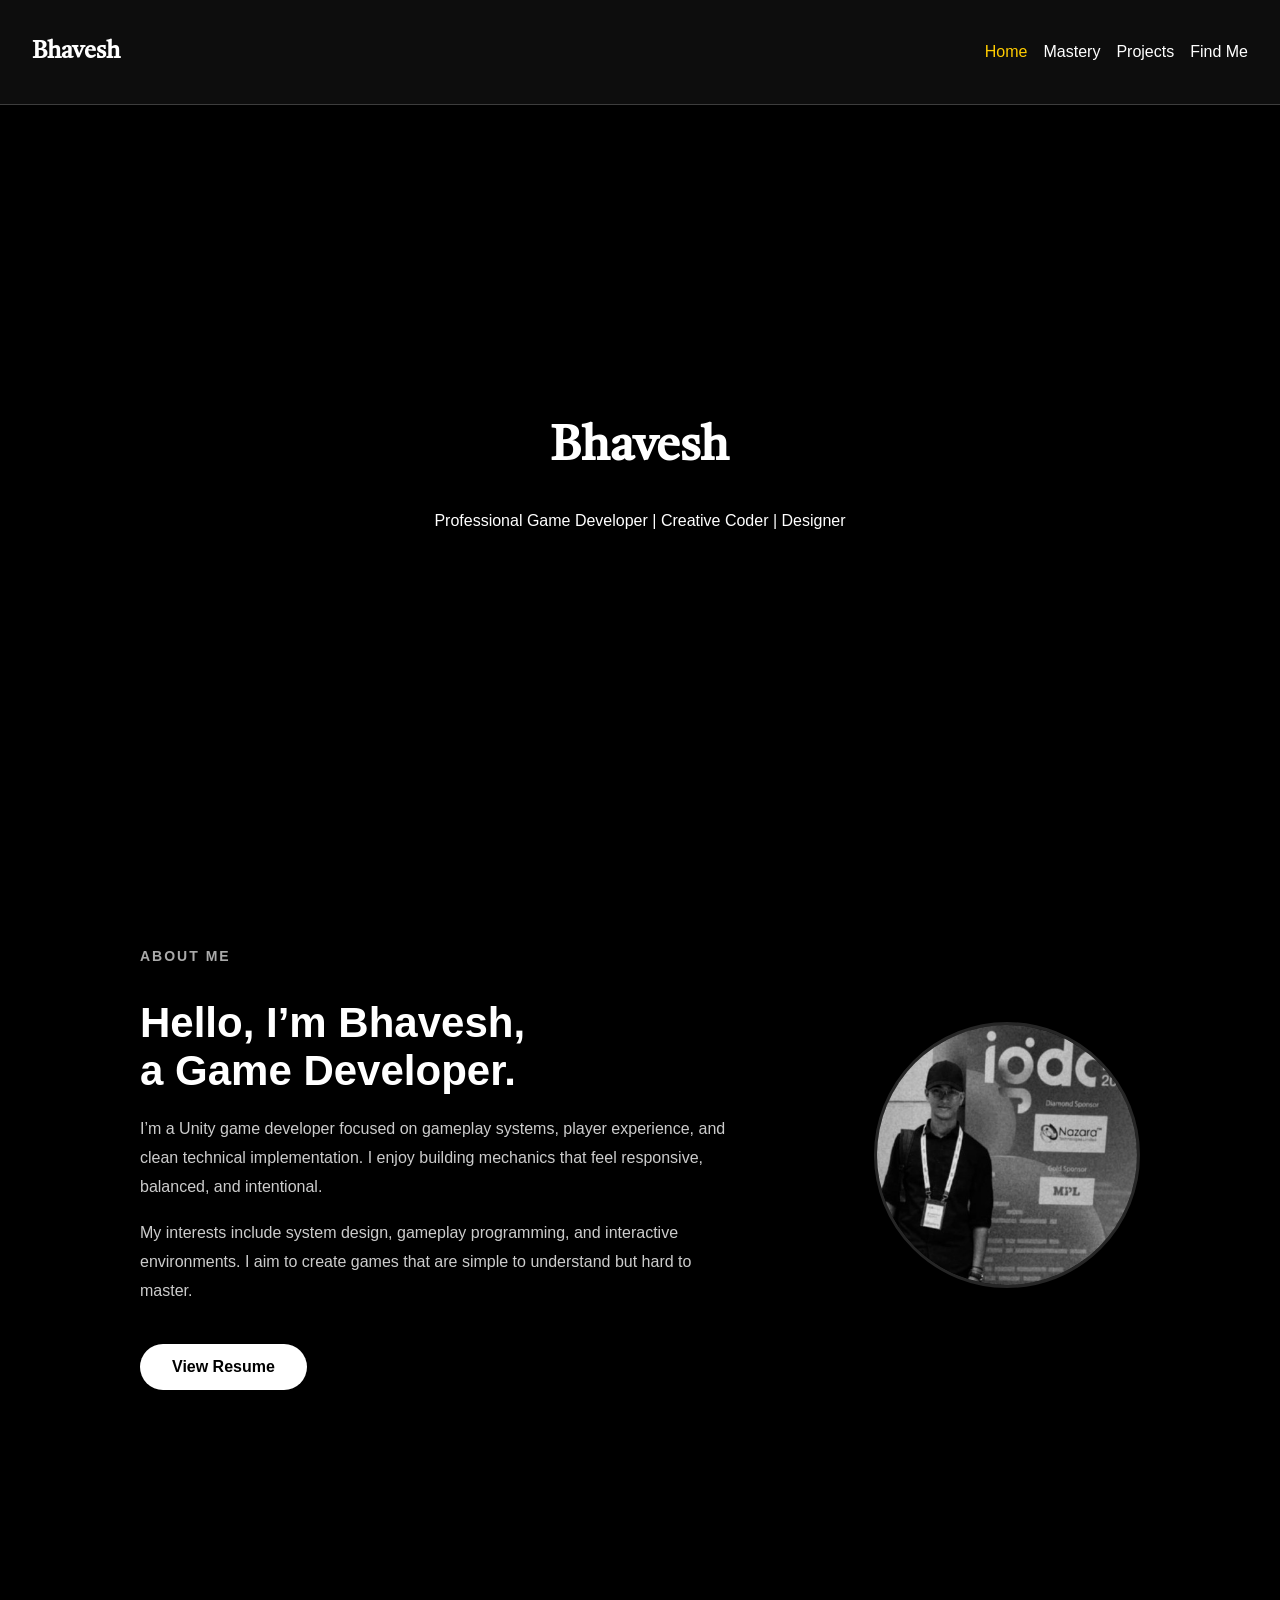
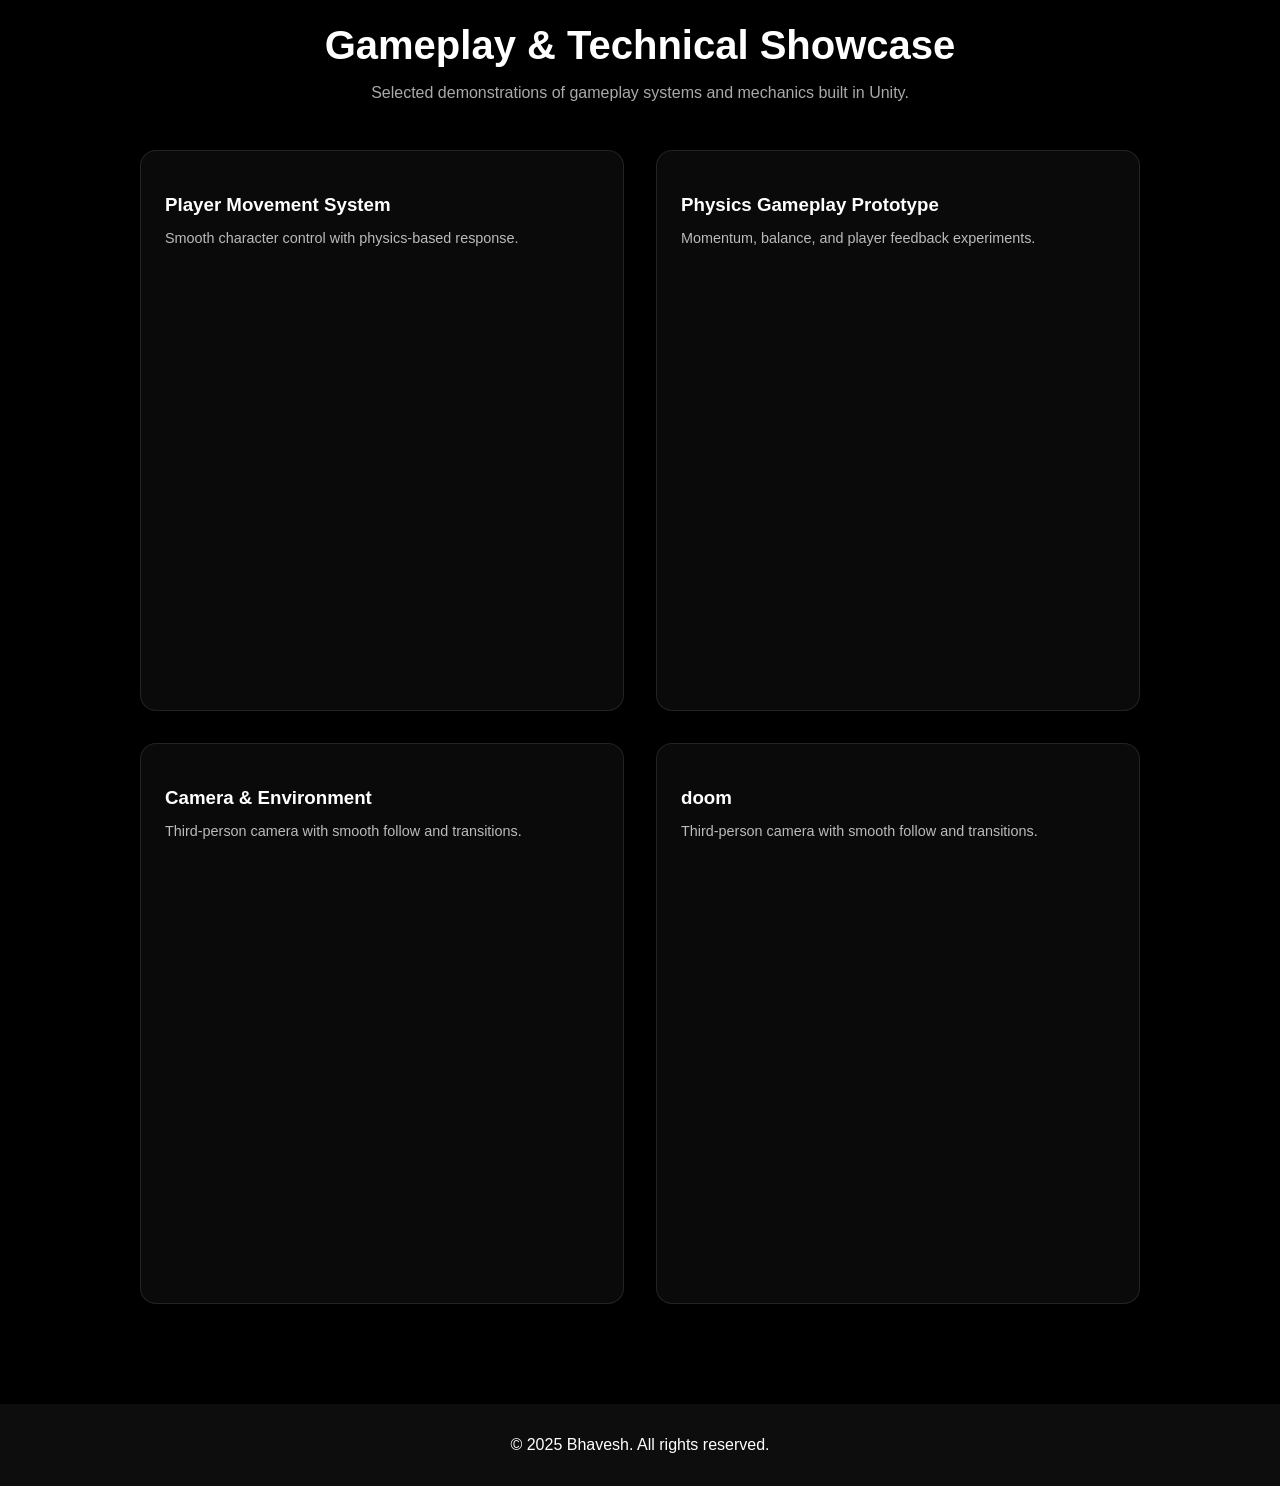
<file: index.html>
<!DOCTYPE html>
<html lang="en">
<head>
  <meta charset="UTF-8">
  <meta name="viewport" content="width=device-width, initial-scale=1.0">
  <title>Bhavesh Portfolio</title>
  <link rel="stylesheet" href="style.css">
  <script src="script.js" defer></script>
  <link href="https://fonts.googleapis.com/css2?family=Tiro+Devanagari+Hindi&display=swap" rel="stylesheet">
</head>
<body>
  <!-- Navbar -->
  <nav>
    <h2 class="logo">Bhavesh</h2>
    <ul>
      <li><a href="index.html" class="active">Home</a></li>
      <li><a href="Mastery.html">Mastery</a></li>
      <li><a href="projects.html">Projects</a></li>
      <li><a href="contact.html">Find Me</a></li>
    </ul>
  </nav>

  <!-- Hero -->
  <div class="hero fade-in">
    <div class="hero-content">
      <h1 class="sanskrit">Bhavesh</h1>
      <p>Professional Game Developer | Creative Coder | Designer</p>
    </div>
  </div>

  <section class="about-section fade-in">
  <div class="about-container">

    <div class="about-left">
      <h5>ABOUT ME</h5>
      <h2>Hello, I’m Bhavesh,<br>a Game Developer.</h2>

      <p>
        I’m a Unity game developer focused on gameplay systems, player experience,
        and clean technical implementation. I enjoy building mechanics that feel
        responsive, balanced, and intentional.
      </p>

      <p>
        My interests include system design, gameplay programming, and interactive
        environments. I aim to create games that are simple to understand but hard
        to master.
      </p>

      <a href="resume.pdf" class="resume-btn">View Resume</a>
    </div>

    <div class="about-right">
      <img src="images/ram.jpeg" alt="Bhavesh Profile">
    </div>

  </div>
</section>

 

  <!-- Modal -->
  <div class="project-modal">
    <div class="project-modal-content"></div>
    <span class="modal-close">&times;</span>
  </div>

  <section class="showcase-section fade-in">
  <h2 class="section-title">Gameplay & Technical Showcase</h2>
  <p class="section-subtitle">
    Selected demonstrations of gameplay systems and mechanics built in Unity.
  </p>

  <div class="showcase-grid">

    <div class="showcase-card">
      <h3>Player Movement System</h3>
      <p>Smooth character control with physics-based response.</p>
<div class="video-wrapper">
  <iframe
    src="https://www.youtube.com/embed/EX7p73nfDLQ"
    frameborder="0"
    allow="accelerometer; autoplay; clipboard-write; encrypted-media; gyroscope; picture-in-picture"
    allowfullscreen>
  </iframe>
</div>
    </div>

    <div class="showcase-card">
      <h3>Physics Gameplay Prototype</h3>
      <p>Momentum, balance, and player feedback experiments.</p>
    <div class="video-wrapper">
  <iframe
    src="https://www.youtube.com/embed/R278fP8KtLE"
    frameborder="0"
    allow="accelerometer; autoplay; clipboard-write; encrypted-media; gyroscope; picture-in-picture"
    allowfullscreen>
  </iframe>
</div>
    </div>

    <div class="showcase-card">
      <h3>Camera & Environment</h3>
      <p>Third-person camera with smooth follow and transitions.</p>
      <div class="video-wrapper">
  <iframe
    src="https://www.youtube.com/embed/R278fP8KtLE"
    frameborder="0"
    allow="accelerometer; autoplay; clipboard-write; encrypted-media; gyroscope; picture-in-picture"
    allowfullscreen>
  </iframe>
</div>
    </div>

     <div class="showcase-card">
      <h3>doom</h3>
      <p>Third-person camera with smooth follow and transitions.</p>
      <div class="video-wrapper">
  <iframe
    src="https://www.youtube.com/embed/R278fP8KtLE"
    frameborder="0"
    allow="accelerometer; autoplay; clipboard-write; encrypted-media; gyroscope; picture-in-picture"
    allowfullscreen>
  </iframe>
</div>
    </div>
  
  </div>
</section>

  <footer>
    <p>© 2025 Bhavesh. All rights reserved.</p>
  </footer>
</body>
</html>
</file>
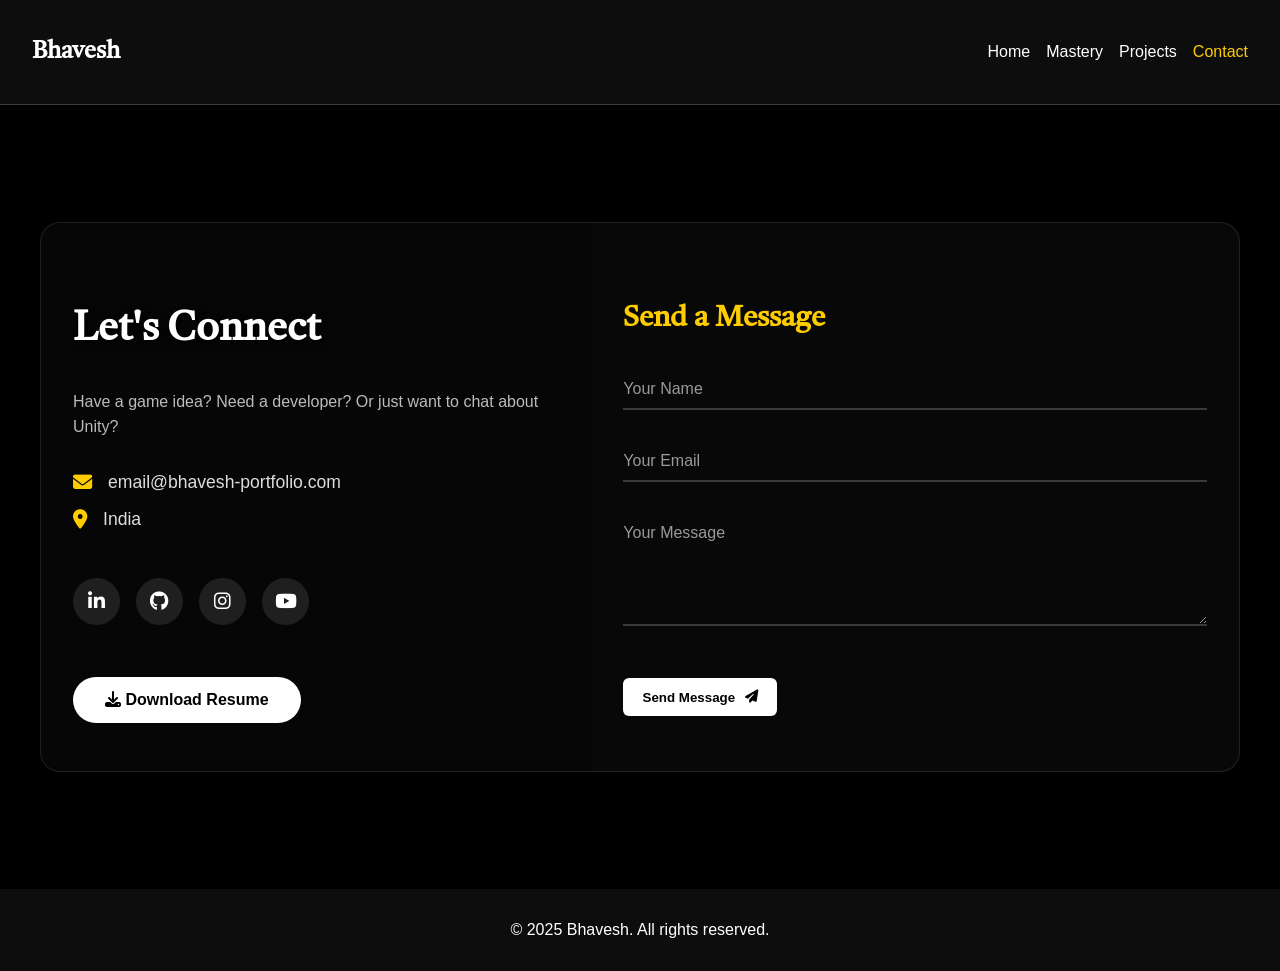
<file: contact.html>
<!DOCTYPE html>
<html lang="en">
<head>
  <meta charset="UTF-8">
  <meta name="viewport" content="width=device-width, initial-scale=1.0">
  <title>Contact | Bhavesh</title>
  <link rel="stylesheet" href="style.css">
  <script src="script.js" defer></script>
  <!-- Google Fonts -->
  <link href="https://fonts.googleapis.com/css2?family=Tiro+Devanagari+Hindi&display=swap" rel="stylesheet">
  <!-- FontAwesome for Icons -->
  <link rel="stylesheet" href="https://cdnjs.cloudflare.com/ajax/libs/font-awesome/6.4.0/css/all.min.css">
</head>
<body>
  <!-- Navbar -->
  <nav>
    <h2 class="logo">Bhavesh</h2>
    <ul>
      <li><a href="index.html">Home</a></li>
      <li><a href="Mastery.html">Mastery</a></li>
      <li><a href="projects.html">Projects</a></li>
      <li><a href="contact.html" class="active">Contact</a></li>
    </ul>
  </nav>

  <!-- Contact Section -->
  <section class="contact-section fade-in">
    <div class="contact-container glass-card">
      
      <!-- Left Side: Info -->
      <div class="contact-info">
        <h1 class="sanskrit">Let's Connect</h1>
        <p class="tagline">Have a game idea? Need a developer? Or just want to chat about Unity?</p>
        
        <div class="info-item">
          <i class="fas fa-envelope"></i>
          <span>email@bhavesh-portfolio.com</span>
        </div>
        <div class="info-item">
          <i class="fas fa-map-marker-alt"></i>
          <span>India</span>
        </div>

        <div class="social-links">
          <a href="https://www.linkedin.com/in/bhaveshmaar/" target="_blank" class="social-icon" title="LinkedIn"><i class="fab fa-linkedin-in"></i></a>
          <a href="#" target="_blank" class="social-icon" title="GitHub"><i class="fab fa-github"></i></a>
          <a href="https://www.instagram.com/bhavesh.maar?igsh=MTRnOW1tMnFzcXl3cg==" target="_blank" class="social-icon" title="Instagram"><i class="fab fa-instagram"></i></a>
          <a href="https://youtube.com/@gainply7?si=7ZLum21gc4G8Pr9B" target="_blank" class="social-icon" title="YouTube"><i class="fab fa-youtube"></i></a>
        </div>
        
        <a href="resume.pdf" target="_blank" class="btn resume-btn">
          <i class="fas fa-download"></i> Download Resume
        </a>
      </div>

      <!-- Right Side: Form -->
      <form class="contact-form" action="#" onsubmit="event.preventDefault(); alert('Message sent (Demo)!');">
        <h3>Send a Message</h3>
        <div class="input-group">
          <input type="text" id="name" required>
          <label for="name">Your Name</label>
        </div>
        <div class="input-group">
          <input type="email" id="email" required>
          <label for="email">Your Email</label>
        </div>
        <div class="input-group">
          <textarea id="message" rows="5" required></textarea>
          <label for="message">Your Message</label>
        </div>
        <button type="submit" class="btn submit-btn">Send Message <i class="fas fa-paper-plane"></i></button>
      </form>

    </div>
  </section>

  <footer>
    <p>© 2025 Bhavesh. All rights reserved.</p>
  </footer>
</body>
</html>
</file>
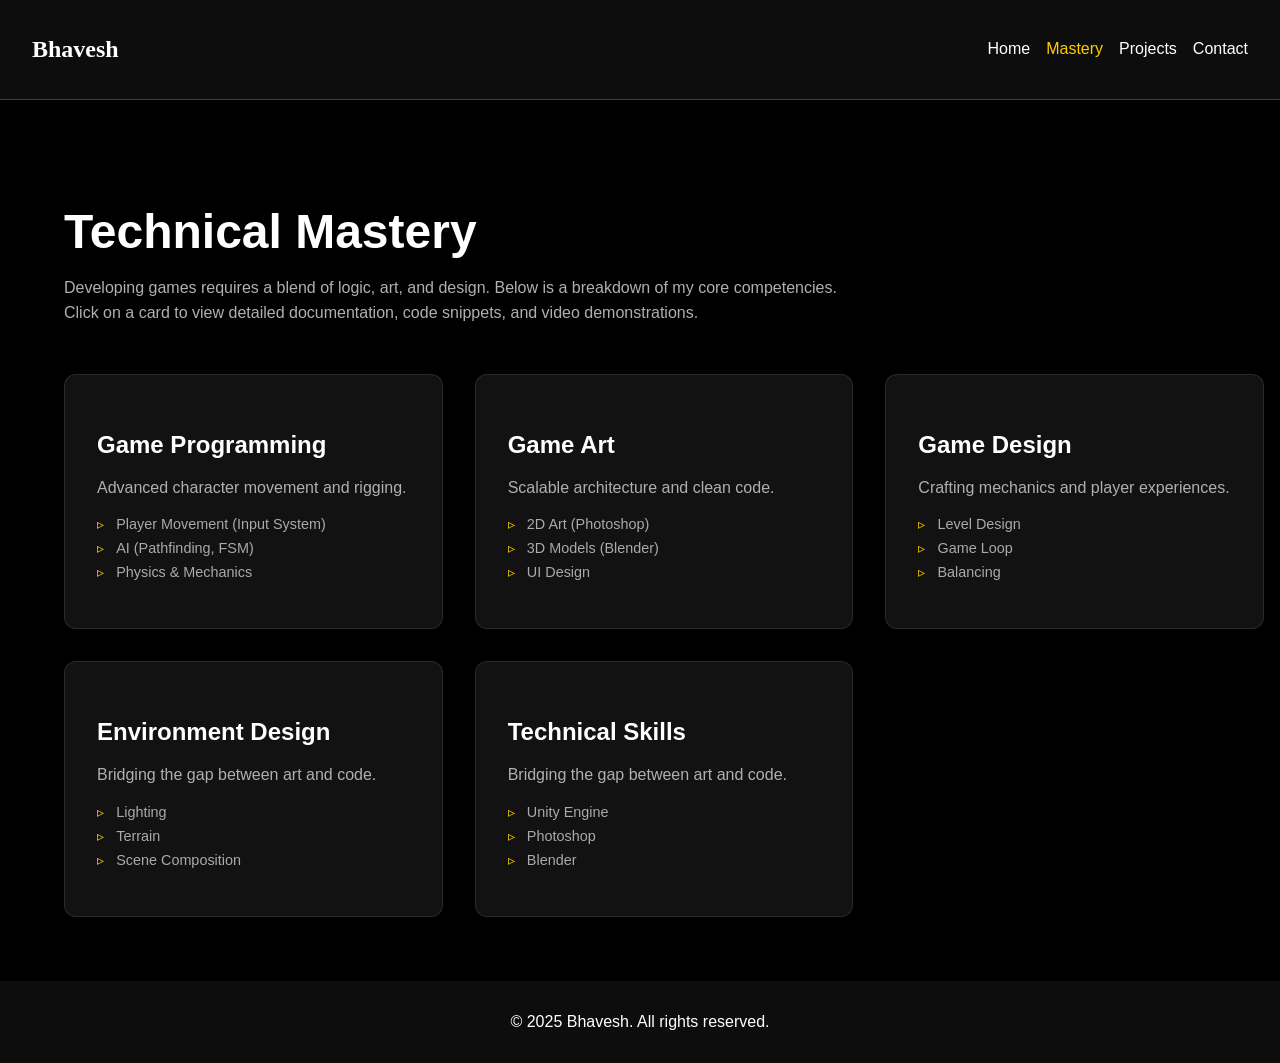
<file: Mastery.html>
<!DOCTYPE html>
<html lang="en">
<head>
  <meta charset="UTF-8">
  <meta name="viewport" content="width=device-width, initial-scale=1.0">
  <title>Mastery | Bhavesh</title>
  
  <!-- Link to Main CSS -->
  <link rel="stylesheet" href="style.css">
  <!-- Link to Main Script -->
  <script src="script.js" defer></script>

  <style>
    /* --- Specific Styles for Mastery Page --- */
    
    /* Safety: Ensure content is visible even if animation script lags */
    .fade-in { opacity: 1 !important; transform: none !important; }

    .page {
      max-width: 1200px;
      margin: 0 auto;
      padding: 4rem 5%;
      min-height: 80vh;
    }

    .page h1 { font-size: 3rem; margin-bottom: 1rem; color: #fff; }
    .page p { color: #b0b0b0; max-width: 800px; line-height: 1.6; }

    /* Mastery Blocks Grid */
    .mastery-blocks {
      display: grid;
      grid-template-columns: repeat(auto-fit, minmax(300px, 1fr));
      gap: 2rem;
      margin-top: 3rem;
    }

    .mastery-block {
      background: rgba(30, 30, 30, 0.6);
      border: 1px solid rgba(255, 255, 255, 0.1);
      border-radius: 12px;
      padding: 2rem;
      transition: transform 0.3s, border-color 0.3s;
      cursor: pointer;
    }

    .mastery-block:hover {
      transform: translateY(-5px);
      border-color: #ffcc00;
    }

    .mastery-block h3 { color: #fff; font-size: 1.5rem; margin-bottom: 0.5rem; }
    .mastery-block ul { list-style: none; padding: 0; margin-top: 1rem; }
    .mastery-block ul li {
      position: relative; padding-left: 1.2rem; margin-bottom: 0.5rem; font-size: 0.9rem; color: #aaa;
    }
    .mastery-block ul li::before {
      content: "▹"; position: absolute; left: 0; color: #ffcc00;
    }

    /* Documentation View */
    .doc-page { display: none; gap: 2rem; }
    .doc-page.active { display: flex; animation: slideUp 0.5s ease; }

    @keyframes slideUp {
      from { opacity: 0; transform: translateY(20px); }
      to { opacity: 1; transform: translateY(0); }
    }

    /* Sidebar */
    .sidebar {
      width: 250px;
      flex-shrink: 0;
      background: rgba(255,255,255,0.03);
      border-radius: 12px;
      padding: 1.5rem;
      height: fit-content;
      position: sticky;
      top: 100px;
      border: 1px solid rgba(255,255,255,0.1);
    }

    .sidebar h3 { color: white; margin-bottom: 1rem; border-bottom: 1px solid rgba(255,255,255,0.1); padding-bottom: 0.5rem; }
    .sidebar ul { list-style: none; padding: 0; }
    .sidebar li {
      padding: 0.8rem; margin-bottom: 0.5rem;
      cursor: pointer; color: #888; border-radius: 6px; transition: 0.3s;
    }
    .sidebar li:hover { color: white; background: rgba(255,255,255,0.05); }
    .sidebar li.active { background: rgba(255, 204, 0, 0.1); color: #ffcc00; border-left: 3px solid #ffcc00; }

    /* Content Area */
    .doc-content {
      flex: 1;
      background: rgba(255,255,255,0.02);
      border-radius: 12px;
      padding: 2rem;
      border: 1px solid rgba(255,255,255,0.1);
    }

    .back-btn {
      background: transparent; border: 1px solid rgba(255,255,255,0.3); color: white;
      padding: 0.5rem 1rem; border-radius: 6px; cursor: pointer; margin-bottom: 2rem;
      transition: 0.3s;
    }
    .back-btn:hover { background: white; color: black; }

    /* Dynamic Content Styling */
    .topic-header-img {
      width: 100%;
      height: 250px;
      object-fit: cover;
      border-radius: 8px;
      margin-bottom: 1.5rem;
      border: 1px solid rgba(255,255,255,0.1);
    }

    .content-block h2 { font-size: 2rem; color: #fff; margin-bottom: 1rem; }
    .content-block h3 { color: #ffcc00; margin-top: 1.5rem; margin-bottom: 0.5rem; }
    .content-block p { margin-bottom: 1rem; color: #ccc; }
    .content-block ul { margin-left: 1.5rem; margin-bottom: 1.5rem; color: #ccc; }

    /* Video Container */
    .video-wrapper {
      position: relative;
      padding-bottom: 56.25%; /* 16:9 Aspect Ratio */
      height: 0;
      overflow: hidden;
      border-radius: 8px;
      margin: 1.5rem 0;
      border: 1px solid rgba(255,255,255,0.1);
    }
    .video-wrapper iframe {
      position: absolute; top: 0; left: 0; width: 100%; height: 100%;
    }

    /* Resources List */
    .resources-section {
      background: rgba(255,255,255,0.05);
      padding: 1.5rem;
      border-radius: 8px;
      margin-top: 2rem;
    }
    .resource-item {
      display: flex; align-items: center; justify-content: space-between;
      padding: 0.8rem; border-bottom: 1px solid rgba(255,255,255,0.1);
    }
    .resource-item:last-child { border-bottom: none; }
    .resource-info strong { display: block; color: white; }
    .resource-info span { font-size: 0.8rem; color: #888; }
    .download-btn {
      text-decoration: none; color: #ffcc00; font-size: 1.2rem; transition: 0.3s;
    }
    .download-btn:hover { color: white; transform: scale(1.1); }

    .upload-box {
        margin-top: 1rem; padding-top: 1rem; border-top: 1px dashed #555;
    }
    .upload-box input[type="file"] { color: #aaa; }

    @media(max-width: 768px) {
      .doc-page.active { flex-direction: column; }
      .sidebar { width: 100%; position: relative; top: 0; }
      .topic-header-img { height: 150px; }
    }
  </style>
</head>
<body>

  <!-- Navigation -->
  <nav>
    <h2 class="logo">Bhavesh</h2>
    <ul>
      <li><a href="index.html">Home</a></li>
      <li><a href="Mastery.html" class="active">Mastery</a></li>
      <li><a href="projects.html">Projects</a></li>
      <li><a href="contact.html">Contact</a></li>
    </ul>
  </nav>

  <!-- OVERVIEW SECTION -->
  <section id="overview" class="page">
    <h1>Technical Mastery</h1>
    <p>Developing games requires a blend of logic, art, and design. Below is a breakdown of my core competencies. Click on a card to view detailed documentation, code snippets, and video demonstrations.</p>
    
    <div class="mastery-blocks">
      <!-- Card 1 -->
      <div class="mastery-block" onclick="openCategory('animation')">
        <h3>Game Programming</h3>
        <p>Advanced character movement and rigging.</p>
        <ul>
          <li>Player Movement (Input System)</li>
          <li>AI (Pathfinding, FSM)</li>
          <li>Physics & Mechanics</li>
        </ul>
      </div>

      <!-- Card 2 -->
      <div class="mastery-block" onclick="openCategory('programming')">
        <h3>Game Art</h3>
        <p>Scalable architecture and clean code.</p>
        <ul>
          <li>2D Art (Photoshop)</li>
          <li>3D Models (Blender)</li>
          <li>UI Design</li>
        </ul>
      </div>

      <!-- Card 3 -->
      <div class="mastery-block" onclick="openCategory('gamedesign')">
        <h3>Game Design</h3>
        <p>Crafting mechanics and player experiences.</p>
        <ul>
          <li>Level Design</li>
          <li>Game Loop</li>
          <li>Balancing</li>
        </ul>
      </div>

      <!-- Card 4 -->
      <div class="mastery-block" onclick="openCategory('techart')">
        <h3>Environment Design</h3>
        <p>Bridging the gap between art and code.</p>
        <ul>
          <li>Lighting</li>
          <li>Terrain</li>
          <li>Scene Composition</li>
        </ul>
      </div>

     <!-- Card 5 -->
      <div class="mastery-block" onclick="openCategory('gameartist')">
        <h3>Technical Skills</h3>
        <p>Bridging the gap between art and code.</p>
        <ul>
          <li>Unity Engine</li>
          <li>Photoshop</li>
          <li>Blender</li>
        </ul>
      </div>


    </div>
  </section>

  <!-- DOCUMENTATION VIEW -->
  <section id="documentation-view" class="page doc-page">
    <!-- Sidebar -->
    <div class="sidebar">
      <h3 id="sidebar-title">Topic</h3>
      <ul id="sidebar-list">
        <!-- Injected via JS -->
      </ul>
    </div>

    <!-- Main Content -->
    <div class="doc-content">
      <button class="back-btn" onclick="closeCategory()">← Back to Overview</button>

      <!-- TAB CONTAINER -->
      <div class="doc-tabs"></div>      
      <!-- Dynamic Content Area -->
      <div id="dynamic-content">
        <!-- JS renders content here -->
      </div>
    </div>
  </section>

  <footer>
    <p>© 2025 Bhavesh. All rights reserved.</p>
  </footer>

  <script>
    // --- CONTENT DATABASE ---
    const contentDatabase = {
      animation: {
        title: "Game Scripts",
        topics: [
          {
            id: "anim-intro",
            label: "Introduction",
            title: "Unity Animation Fundamentals",
            image: "https://picsum.photos/800/400?random=1", 
            videoID: "dQw4w9WgXcQ", 
            desc: "<p>Animation in Unity is driven by the Mecanim system. This section covers state machines, transitions, and parameters.</p>",
            resources: [
            { name: "Candidate_Admit_Card.pdf", size: "2MB" }
            ]
          },
          {
            id: "anim-ik",
            label: "1ST SEM PROJECTS",
            title: "Player Movement & Game UI",
            image: "https://picsum.photos/800/400?random=2",
            videoIDs: ["https://youtu.be/87bD6DRR53c", "https://youtu.be/bmRc9vBfxXI"],
            desc: "<p>Inverse Kinematics (IK) allows for procedural foot placement and hand interactions.</p>",
            resources: []
          }
        ]
      },
      programming: {
        title: "Game Art",
        topics: [
          {
            id: "prog-patterns",
            label: "Design Patterns",
            title: "Singleton & Observer Patterns",
            image: "https://picsum.photos/800/400?random=3",
            videoID: "tgbNymZ7vqY",
            desc: "<p>Using design patterns ensures your code is decoupled and scalable.</p>",
            resources: [{ name: "C#_Design_Patterns.pdf", size: "4.2MB" }]
          }
        ]
      },
      gamedesign: {
        title: "Game Design",
        topics: [
          {
            id: "gd-level",
            label: "Level Design",
            title: "Pacing and Flow",
            image: "https://picsum.photos/800/400?random=5",
            videoID: "",
            desc: "<p>Understanding player psychology to guide them through levels.</p>",
            resources: [{ name: "Level_Design.pdf", size: "3MB" }]
          }
        ]
      },
      techart: {
        title: "Technical Art",
        topics: [
          {
            id: "ta-shader",
            label: "Shaders",
            title: "Shader Graph Magic",
            image: "https://picsum.photos/800/400?random=6",
            videoID: "",
            desc: "<p>Creating water, fire, and holographic effects using Unity Shader Graph.</p>",
            resources: []
          }
        ]
      },
      gameartist: {
        title: "Game Art",
        topics: [
          {
            id: "ga-bro",
            label: "Shaders",
            title: "Shader Graph Magic",
            image: "https://picsum.photos/800/400?random=6",
            videoID: "",
            desc: "<p>Creating water, fire, and holographic effects using Unity Shader Graph.</p>",
            resources: []
          },
         {
            id: "ga-hi",
            label: "Inverse Kinematics",
            title: "Advanced IK Implementation",
            image: "https://picsum.photos/800/400?random=2",
            videoID: "", 
            desc: "<p>Inverse Kinematics (IK) allows for procedural foot placement and hand interactions.</p>",
            resources: []
          },
          {
  id: "bhavesh-photoshop",
  label: "Photoshop",
  title: "PHOTOSHOP BASIC GAME ART",
  image: "https://picsum.photos/800/400?random=2",
  videoID: "",
  desc: `
  <p>I specialize in creating high-quality <b>2D game art and visual assets</b> using Adobe Photoshop, with a strong focus on mobile game development pipelines. My work combines <b>creative design, technical optimization, and gameplay readability</b>, ensuring that every asset not only looks good but also functions efficiently in real-time environments like Unity.</p>

  <h3>🧠 Artistic Approach</h3>
  <p>My design philosophy revolves around <b>clarity, consistency, and player experience</b>. I create assets that are visually appealing while maintaining strong silhouettes and color contrast, making them easily recognizable during gameplay. I pay special attention to <b>top-down and 2D perspectives</b>, commonly used in mobile games.</p>

  <h3>🗺️ Environment & Map Design</h3>
  <p>I design <b>large-scale 2D maps</b> including:</p>
  <ul>
    <li>Road systems with proper flow and connectivity</li>
    <li>Modular buildings (especially Indian-style layouts)</li>
    <li>Natural elements like water, grass, and terrain blending</li>
  </ul>
  <p>Each map is structured to support <b>gameplay mechanics</b>, not just aesthetics — ensuring smooth navigation and logical level design.</p>

  <h3>🎨 Asset Creation & Optimization</h3>
  <ul>
    <li>Designed <b>sprites, tilesets, and UI elements</b> with pixel-perfect alignment</li>
    <li>Created <b>spritesheets</b> for animation workflows</li>
    <li>Exported assets using optimized formats (ETC2, RGBA compression) for Android performance</li>
    <li>Maintained resolution standards (e.g., 4096×2048) to support scaling without quality loss</li>
  </ul>
  `,
  resources: []
}
        ]
      }
    };

    let currentCategoryData = null;

    function openCategory(categoryKey) {
      const data = contentDatabase[categoryKey];
      if (!data) return;

      currentCategoryData = data;
      document.getElementById('overview').style.display = 'none';
      document.getElementById('documentation-view').classList.add('active');
      document.getElementById('sidebar-title').innerText = data.title;

      const sidebarList = document.getElementById('sidebar-list');
      sidebarList.innerHTML = ""; 

      data.topics.forEach((topic, index) => {
        const li = document.createElement('li');
        li.innerText = topic.label;
        if (index === 0) li.classList.add('active'); 
        li.onclick = () => loadTopicContent(index, li);
        sidebarList.appendChild(li);
      });

      loadTopicContent(0, sidebarList.firstChild);
      window.scrollTo(0,0);
    }

    function closeCategory() {
      document.getElementById('documentation-view').classList.remove('active');
      document.getElementById('overview').style.display = 'block';
      window.scrollTo(0,0);
    }

    function loadTopicContent(index, activeListItem) {
      const listItems = document.querySelectorAll('#sidebar-list li');
      listItems.forEach(item => item.classList.remove('active'));
      if(activeListItem) activeListItem.classList.add('active');

      const topic = currentCategoryData.topics[index];
      const contentContainer = document.getElementById('dynamic-content');

    let pdfHtml = "";

if (topic.resources && topic.resources.length > 0) {
  pdfHtml = topic.resources.map(res => `
    <div class="resource-item">
      <div class="resource-info">
        <strong>📄 ${res.name}</strong>
        <span>${res.size}</span>
      </div>
    </div>

    <!-- PDF VIEWER -->
    <div class="pdf-viewer">
      <iframe 
        src="/assets/pdfs/${res.name}" 
        width="100%" 
        height="500px"
        style="border-radius:8px; border:1px solid rgba(255,255,255,0.1);">
      </iframe>
    </div>
  `).join('');
} else {
  pdfHtml = "<p style='color:#666;'>No resources available.</p>";
}
      
let videoHTML = "";

// Heading once
if (topic.videoID || topic.videoIDs) {
  videoHTML += `<h3>🎥 Video Demo</h3>`;
}

// 🔹 Single video
if (topic.videoID) {
  videoHTML += `
    <div class="video-wrapper">
      <iframe loading="lazy"
      src="https://www.youtube.com/embed/${topic.videoID}"
      frameborder="0"
      allowfullscreen></iframe>
    </div>
  `;
}

// 🔹 Multiple videos
if (topic.videoIDs) {
  topic.videoIDs.forEach(url => {
    const id = url.includes("youtu.be/")
      ? url.split("youtu.be/")[1]
      : url;

    videoHTML += `
      <div class="video-wrapper">
        <iframe loading="lazy"
        src="https://www.youtube.com/embed/${id}"
        frameborder="0"
        allowfullscreen></iframe>
      </div>
    `;
  });
}
contentContainer.innerHTML = `
  <div class="content-block">
    ${topic.image ? `<img src="${topic.image}" class="topic-header-img" alt="${topic.title}">` : ''}
    
    <h2>${topic.title}</h2>
    
    <div>${topic.desc}</div>

    ${videoHTML}   <!-- 🔥 ADD THIS LINE -->

    <div class="resources-section">
      <h3>📚 Resources</h3>
      <div class="resource-list">${pdfHtml}</div>
      <div class="upload-box">
        <p style="margin-bottom:0.5rem; font-size:0.9rem; color:#888;">
          Add to portfolio:
        </p>
        <input type="file" id="file-upload" accept=".pdf">
      </div>
    </div>
  </div>
`;
    }
    
    document.addEventListener('change', (e) => {
        if(e.target && e.target.id === 'file-upload' && e.target.files.length > 0) {
            alert(`File "${e.target.files[0].name}" selected.`);
        }
    });
  </script>
</body>
</html>
</file>
<file: style.css>
/* =========================================
   1. GLOBAL RESET & BASIC STYLES
   ========================================= */
body {
  margin: 0;
  font-family: Arial, sans-serif;
  background-color: #000;
  color: white;
  min-height: 100vh;
  display: flex;
  flex-direction: column;
}
body {
  min-height: 100vh;
  display: flex;
  flex-direction: column;
  overflow-anchor: none; /* prevents jump due to loading content */
}
body {
  overflow-anchor: none; /* prevents browser auto-scroll jumps */
}
/* =========================================
   2. NAVIGATION
   ========================================= */
nav {
  display: flex;
  justify-content: space-between;
  align-items: center;
  padding: 1rem 2rem;
  background: rgba(255,255,255,0.05);
  backdrop-filter: blur(12px);
  border-bottom: 1px solid rgba(255,255,255,0.2);
  flex-wrap: wrap;
}

nav .logo {
  font-family: 'Tiro Devanagari Hindi', serif;
  font-size: 1.5rem;
}

nav ul {
  display: flex;
  list-style: none;
  gap: 1rem;
  flex-wrap: wrap;
  padding: 0;
  margin: 0;
}

nav a {
  text-decoration: none;
  color: white;
  transition: color 0.3s;
}

nav a:hover, nav a.active {
  color: #ffcc00;
}

/* =========================================
   3. HERO SECTION
   ========================================= */
.hero {
  height: 80vh;
  display: flex;
  align-items: center;
  justify-content: center;
  text-align: center;
  background: url('https://picsum.photos/1920/1080?grayscale') no-repeat center/cover;
  position: relative;
}

.hero::after {
  content: "";
  position: absolute;
  inset: 0;
  background: rgba(0,0,0,0.6);
}

.hero-content {
  position: relative;
  z-index: 1;
  color: white;
}

.sanskrit {
  font-family: 'Tiro Devanagari Hindi', serif;
  font-size: 3rem;
  text-shadow: 2px 2px 8px black;
}

/* =========================================
   4. GENERAL SECTIONS & GRID
   ========================================= */
section {
  padding: 2rem 1rem;
  max-width: 1000px;
  margin: auto;
  width: 100%;
}

.projects-grid {
  display: grid;
  grid-template-columns: repeat(auto-fit, minmax(250px,1fr));
  gap: 1.5rem;
}

.project-card {
  background: rgba(255,255,255,0.05);
  border-radius: 12px;
  overflow: hidden;
  transition: transform 0.3s;
  cursor: pointer;
  padding-bottom: 1rem; /* Added slightly better spacing */
  text-align: center;
}

.project-card:hover {
  transform: scale(1.05);
}

.project-card img {
  width: 100%;
  filter: grayscale(100%);
  transition: filter 0.3s;
  height: 200px; /* Enforce height consistency */
  object-fit: cover;
}

.project-card:hover img {
  filter: grayscale(0%);
}

.project-card h3 {
  margin: 0.5rem 0;
}

/* =========================================
   5. BUTTONS
   ========================================= */
.btn {
  display: inline-block;
  padding: 0.7rem 1.2rem;
  background: white;
  color: black;
  border-radius: 6px;
  margin-top: 1rem;
  text-decoration: none;
  font-weight: bold;
  border: none;
  cursor: pointer;
  transition: background 0.3s;
}

.btn:hover {
  background: #ffcc00;
}

/* =========================================
   6. FOOTER
   ========================================= */
footer {
  text-align: center;
  padding: 1rem;
  background: rgba(255,255,255,0.05);
  margin-top: auto; /* Pushes footer to bottom */
}

/* =========================================
   7. ANIMATIONS
   ========================================= */
.fade-in {
  opacity: 0;
  transform: translateY(20px);
  transition: opacity 0.8s ease, transform 0.8s ease;
}
.fade-in.visible {
  opacity: 1;
  transform: translateY(0);
}

/* =========================================
   8. PROJECT MODAL
   ========================================= */
.project-modal {
  display: none;
  position: fixed;
  inset: 0;
  background: rgba(0,0,0,0.9);
  justify-content: center;
  align-items: center;
  z-index: 9999;
  padding: 1rem;
}
.project-modal.open {
  display: flex;
}
.project-modal-content {
  background: #111;
  padding: 1rem;
  border-radius: 10px;
  max-width: 600px;
  width: 100%;
  color: white;
  position: relative;
}
.modal-close {
  position: absolute;
  top: 15px;
  right: 20px;
  font-size: 2rem;
  cursor: pointer;
  color: white;
}

/* =========================================
   9. NEW CONTACT PAGE STYLES
   ========================================= */

/* Center the contact section vertically/horizontally */
.contact-section {
  display: flex;
  justify-content: center;
  align-items: center;
  min-height: 80vh;
  padding: 2rem 1rem;
  max-width: 1200px; /* Slightly wider for the split view */
}

/* Main Container (The Glass Card) */
.contact-container {
  display: flex;
  flex-wrap: wrap;
  width: 100%;
  background: rgba(255, 255, 255, 0.03);
  backdrop-filter: blur(16px);
  -webkit-backdrop-filter: blur(16px);
  border: 1px solid rgba(255, 255, 255, 0.1);
  border-radius: 20px;
  overflow: hidden;
  box-shadow: 0 10px 40px rgba(0, 0, 0, 0.5);
}

/* --- Left Side: Contact Info --- */
.contact-info {
  flex: 1;
  min-width: 300px;
  padding: 3rem 2rem;
  background: rgba(0, 0, 0, 0.3);
  display: flex;
  flex-direction: column;
  justify-content: center;
}

.contact-info h1 {
  margin-bottom: 1rem;
  color: #fff;
  font-size: 2.5rem;
}

.contact-info .tagline {
  color: #bbb;
  margin-bottom: 2rem;
  line-height: 1.6;
}

.info-item {
  display: flex;
  align-items: center;
  gap: 1rem;
  margin-bottom: 1rem;
  color: #ddd;
  font-size: 1.1rem;
}

.info-item i {
  color: #ffcc00;
  font-size: 1.2rem;
}

/* Social Icons */
.social-links {
  display: flex;
  gap: 1rem;
  margin: 2rem 0;
}

.social-icon {
  width: 45px;
  height: 45px;
  background: rgba(255, 255, 255, 0.1);
  border-radius: 50%;
  display: flex;
  align-items: center;
  justify-content: center;
  color: white;
  font-size: 1.2rem;
  transition: all 0.3s ease;
  border: 1px solid transparent;
  text-decoration: none;
}

.social-icon:hover {
  background: #ffcc00;
  color: black;
  transform: translateY(-5px);
  box-shadow: 0 5px 15px rgba(255, 204, 0, 0.3);
}

.resume-btn {
  align-self: flex-start;
  margin-top: 0;
  display: inline-flex;
  align-items: center;
  gap: 8px;
}

/* --- Right Side: Contact Form --- */
.contact-form {
  flex: 1.2;
  min-width: 300px;
  padding: 3rem 2rem;
  display: flex;
  flex-direction: column;
}

.contact-form h3 {
  margin-bottom: 2rem;
  font-size: 1.8rem;
  color: #ffcc00;
  font-family: 'Tiro Devanagari Hindi', serif;
}

/* Input Fields Animation */
.input-group {
  position: relative;
  margin-bottom: 2rem;
}

.input-group input,
.input-group textarea {
  width: 100%;
  padding: 10px 0;
  font-size: 1rem;
  color: white;
  background: transparent;
  border: none;
  border-bottom: 2px solid rgba(255, 255, 255, 0.2);
  outline: none;
  transition: border-color 0.3s;
  font-family: inherit;
  resize: vertical;
}

.input-group label {
  position: absolute;
  top: 10px;
  left: 0;
  color: #999;
  font-size: 1rem;
  transition: 0.3s ease all;
}

/* Focus State: Label moves up, border turns gold */
.input-group input:focus,
.input-group input:valid,
.input-group textarea:focus,
.input-group textarea:valid {
  border-bottom-color: #ffcc00;
}

.input-group input:focus ~ label,
.input-group input:valid ~ label,
.input-group textarea:focus ~ label,
.input-group textarea:valid ~ label {
  top: -20px;
  font-size: 0.85rem;
  color: #ffcc00;
}

.submit-btn {
  align-self: flex-start;
  display: inline-flex;
  align-items: center;
  gap: 10px;
}

/* Old Contact Tags (Kept for compatibility) */
.contact-tags {
  display: flex;
  flex-wrap: wrap;
  justify-content: center;
  gap: 0.6rem;
  margin: 1rem 0 1.5rem;
}
.contact-tags span {
  padding: 0.35rem 0.8rem;
  font-size: 0.75rem;
  border-radius: 20px;
  background: rgba(255,255,255,0.08);
  border: 1px solid rgba(255,255,255,0.15);
  color: #ffcc00;
  transition: transform 0.3s ease;
}
.contact-tags span:hover {
  transform: scale(1.08);
}

/* =========================================
   10. MEDIA QUERIES (RESPONSIVE)
   ========================================= */

/* Tablet & Mobile Breakpoint */
@media (max-width: 768px) {
  /* Contact Page Stacking */
  .contact-container {
    flex-direction: column;
  }
  .contact-info, .contact-form {
    padding: 2rem 1.5rem;
  }
  .contact-info h1 {
    font-size: 2rem;
  }
  .hero {
    height: 60vh;
  }
}

/* Small Mobile Breakpoint */
@media (max-width: 600px) {
  .sanskrit {
    font-size: 2rem;
  }
  nav ul {
    flex-direction: column;
    gap: 0.5rem;
    align-items: center;
    width: 100%;
    margin-top: 1rem;
  }
}
.about-section {
  background: #000;
  padding: 100px 8%;
  color: #fff;
}

.about-container {
  display: flex;
  align-items: center;
  justify-content: space-between;
  gap: 80px;
}

.about-left {
  max-width: 600px;
}

.about-left h5 {
  letter-spacing: 2px;
  font-size: 14px;
  color: #aaa;
  margin-bottom: 12px;
}

.about-left h2 {
  font-size: 42px;
  margin-bottom: 20px;
  color: #fff;
}

.about-left p {
  font-size: 16px;
  line-height: 1.8;
  color: #ccc;
  margin-bottom: 18px;
}
.resume-btn {
  display: inline-block;
  margin-top: 20px;
  padding: 14px 32px;
  background: #fff;
  color: #000;
  border-radius: 40px;
  text-decoration: none;
  font-weight: 600;
  transition: transform 0.2s ease, background 0.2s ease;
}

.resume-btn:hover {
  background: #e6e6e6;
  transform: translateY(-2px);
}
.about-right img {
  width: 260px;
  height: 260px;
  border-radius: 50%;
  object-fit: cover;
  border: 3px solid rgba(255, 255, 255, 0.15);
}
@media (max-width: 900px) {
  .about-container {
    flex-direction: column-reverse;
    text-align: center;
  }

  .about-left h2 {
    font-size: 32px;
  }
}
.page-title {
  font-size: 3rem;
  text-align: center;
  margin-bottom: 0.5rem;
}

.page-subtitle {
  text-align: center;
  color: #aaa;
  margin-bottom: 3rem;
}

.project-info {
  padding: 1rem;
}

.project-tech {
  font-size: 0.85rem;
  color: #ffcc00;
  margin-bottom: 0.5rem;
}

.project-summary {
  font-size: 0.95rem;
  color: #ccc;
  line-height: 1.5;
}
.sidebar {
  max-height: 80vh;
  overflow-y: auto;
}
.showcase-section {
  padding: 100px 8%;
  background: #000;
  text-align: center;
}

.section-title {
  font-size: 2.5rem;
  margin-bottom: 0.5rem;
}

.section-subtitle {
  color: #aaa;
  margin-bottom: 3rem;
  max-width: 700px;
  margin-inline: auto;
}

.showcase-grid {
  display: grid;
  grid-template-columns: repeat(auto-fit, minmax(320px, 1fr));
  gap: 2rem;
}

.showcase-card {
  background: rgba(255,255,255,0.04);
  border: 1px solid rgba(255,255,255,0.1);
  border-radius: 16px;
  padding: 1.5rem;
  text-align: left;
  transition: transform 0.3s, border-color 0.3s;
}

.showcase-card {
  transition: box-shadow 0.3s, border-color 0.3s;
}

.showcase-card:hover {
  box-shadow: 0 15px 40px rgba(0,0,0,0.6);
  border-color: #ffcc00;
}


.showcase-card h3 {
  margin-bottom: 0.3rem;
}

.showcase-card p {
  font-size: 0.9rem;
  color: #bbb;
  margin-bottom: 1rem;
}

.showcase-card {
  position: relative;
}
/* FIX: Enable iframe clicks */

.play-overlay:hover {
  background: rgba(0,0,0,0.6);
}
/* FIX: Proper video aspect ratio */
.video-wrapper {
  position: relative;
  width: 100%;
  padding-bottom: 56.25%; /* 16:9 ratio */
  height: 0;
  overflow: hidden;
  min-height: 180px; /* optional, prevents jump */
}

.video-wrapper iframe {
  position: absolute;
  top: 0;
  left: 0;
  width: 100%;
  height: 100%;
}

/* =========================================
   11. DOCUMENTATION TABS
   ========================================= */
.doc-tabs {
  display: flex;
  gap: 1rem;
  margin-bottom: 1.5rem;
  flex-wrap: wrap;
}

.doc-tab {
  padding: 0.5rem 1rem;
  border-radius: 6px;
  cursor: pointer;
  background: rgba(255,255,255,0.03);
  color: #ccc;
  transition: 0.3s;
}

.doc-tab.active {
  background: rgba(255,204,0,0.1);
  color: #ffcc00;
  border-bottom: 2px solid #ffcc00;
}

.doc-tab:hover {
  background: rgba(255,255,255,0.05);
}

/* =========================
   MOBILE OVERRIDES ONLY
   ========================= */

/* Tablet & Mobile (max-width: 768px) */
@media (max-width: 768px) {

  /* HERO */
  .hero {
    height: 50vh;
  }
  .sanskrit {
    font-size: 2.5rem;
  }

  /* NAVIGATION */
  nav ul {
    flex-direction: column;
    gap: 0.5rem;
    align-items: center;
    width: 100%;
    margin-top: 1rem;
  }

  /* ABOUT SECTION */
  .about-container {
    flex-direction: column-reverse; /* stack for mobile */
    text-align: center;
    gap: 40px;
  }
  .about-left h2 {
    font-size: 32px;
  }
  .about-left p {
    font-size: 15px;
  }
  .about-right img {
    width: 180px;
    height: 180px;
    margin: 0 auto;
  }
  .resume-btn {
    margin: 20px auto 0;
  }

  /* CONTACT SECTION */
  .contact-container {
    flex-direction: column; /* stack left & right */
  }
  .contact-info, .contact-form {
    padding: 2rem 1.5rem; /* smaller padding */
    width: 100%;
  }
  .contact-info h1 {
    font-size: 2rem;
    text-align: center;
  }
  .submit-btn, .resume-btn {
    align-self: center;
  }

  /* SHOWCASE GRID */
  .showcase-grid {
    grid-template-columns: 1fr; /* stack cards */
    gap: 1.2rem;
  }
  .showcase-card h3 {
    font-size: 1rem;
  }
  .showcase-card p {
    font-size: 0.85rem;
  }
}

/* Small Mobile (max-width: 600px) */
@media (max-width: 600px) {

  /* HERO */
  .sanskrit {
    font-size: 2rem;
  }

  /* ABOUT SECTION */
  .about-left h2 {
    font-size: 28px;
  }
  .about-left p {
    font-size: 14px;
  }
  .about-right img {
    width: 150px;
    height: 150px;
  }
  .resume-btn {
    padding: 10px 20px;
  }

  /* CONTACT SECTION */
  .contact-info h1 {
    font-size: 1.6rem;
  }
  .contact-info p, .info-item, .contact-form h3 {
    font-size: 0.9rem;
  }
  .input-group input, .input-group textarea {
    font-size: 0.9rem;
  }

  /* NAVIGATION */
  nav ul {
    gap: 0.4rem;
  }
}
</file>
